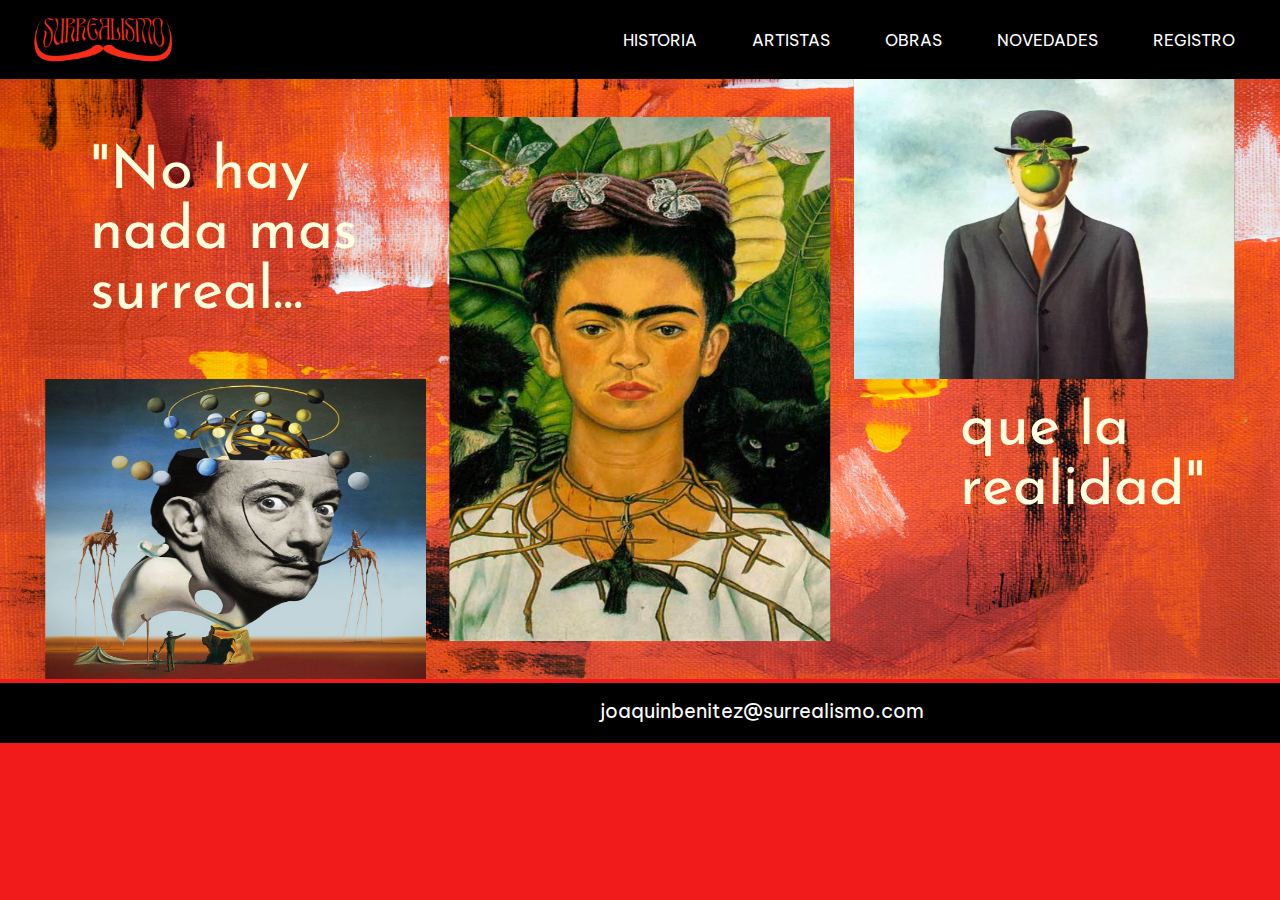
<file: index.html>
<!DOCTYPE html>
<html>
<head>
	<meta name="viewport" content="width=device-width, initial-scale=1.0">
	<meta charset="utf-8">
	<title>Surrealismo</title>
	
	<link rel="stylesheet" type="text/css" href="css/estilo.css">
	
</head>
<body>
	
	<nav>
		<a href="index.html"><img class="logo" src="img/logo.jpg"></a>

<a href="registro.html" class="nav_link" >REGISTRO</a>
<a href="#" class="nav_link" >NOVEDADES</a>
<a href="obras.html" class="nav_link" >OBRAS</a>
<a href="#" class="nav_link">ARTISTAS</a>
<a href="historia.html" class="nav_link"> HISTORIA</a>

</nav>
	



<section>
	<p1>"No hay nada mas surreal...</p1>
    
	<p> que la realidad"</p>
	
	<img  src="img/fond.png" class="fondo">     
     	
</section>
	
    <footer>
		<p>joaquinbenitez@surrealismo.com</p>

	
		</footer>


	</main>

</body>


</html>
</file>
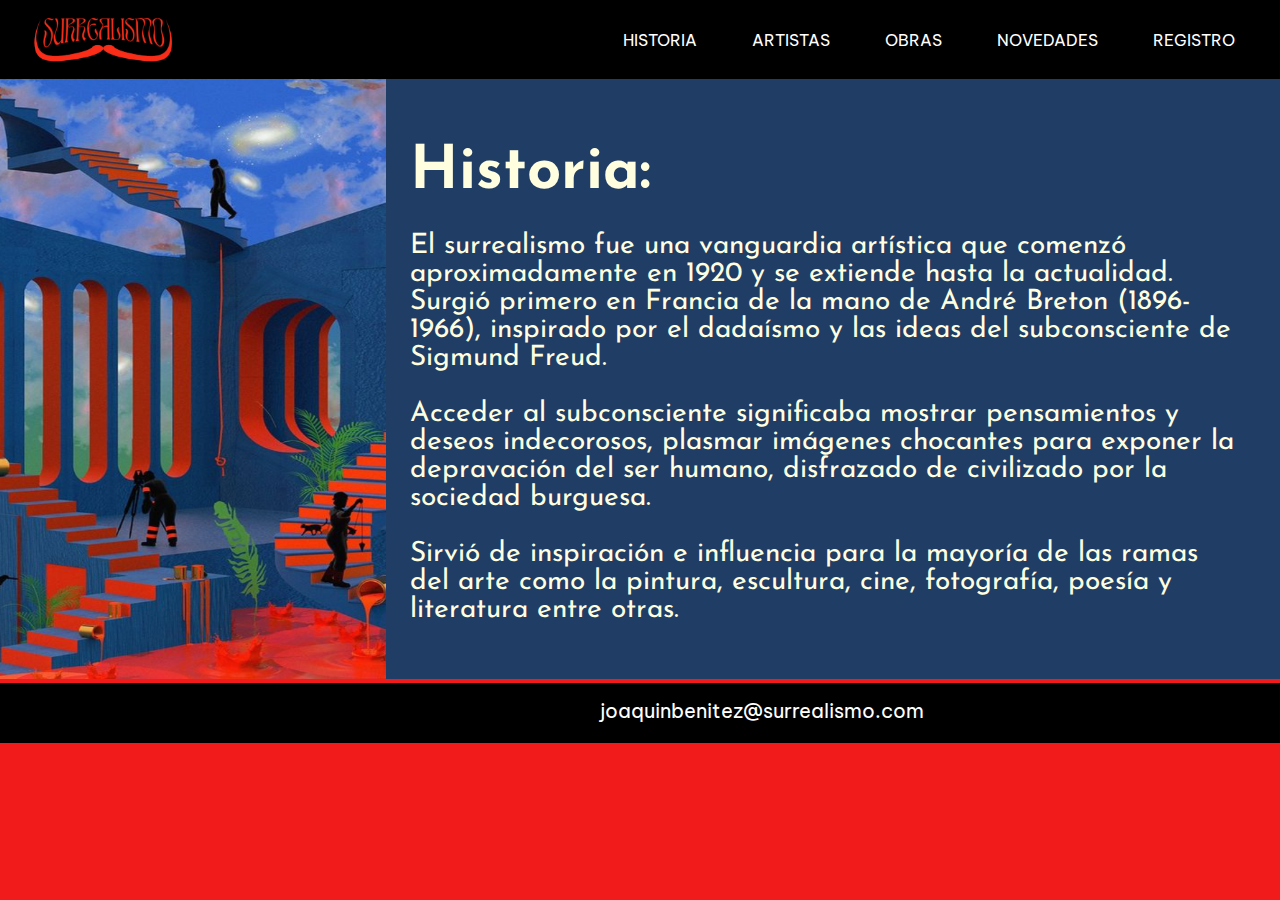
<file: historia.html>
<!DOCTYPE html>
<html>
<head>
	<meta name="viewport" content="width=device-width, initial-scale=1.0">
	<meta charset="utf-8">
	<title>Surrealismo</title>
	
	<link rel="stylesheet" type="text/css" href="css/estilo.css">
	
</head>
<body>
	
	<nav>
<a href="index.html"><img class="logo" src="img/logo.jpg"></a>

<a href="registro.html" class="nav_link" >REGISTRO</a>
<a href="#" class="nav_link" >NOVEDADES</a>
<a href="obras.html" class="nav_link" >OBRAS</a>
<a href="#" class="nav_link">ARTISTAS</a>
<a href="historia.html" class="nav_link"> HISTORIA</a>

</nav>
	



<section>
	 
	<h1>Historia:</h1>
    	
	<p2>El surrealismo fue una vanguardia artística que comenzó aproximadamente en 1920 y se extiende hasta la actualidad. Surgió primero en Francia de la mano de André Breton (1896-1966), inspirado por el dadaísmo y las ideas del subconsciente de Sigmund Freud.<br><br> 

		Acceder al subconsciente significaba mostrar pensamientos y deseos indecorosos, plasmar imágenes chocantes para exponer la depravación del ser humano, disfrazado de civilizado por la sociedad burguesa.<br><br> 
		
		Sirvió de inspiración e influencia para la mayoría de las ramas del arte como la pintura, escultura, cine, fotografía, poesía y literatura entre otras. </p2>
    
	
	<img  src="img/fond2.png" class="fondo">     
     	
</section>
	
    <footer>
		<p>joaquinbenitez@surrealismo.com</p>

	
		</footer>


	</main>

</body>


</html>
</file>
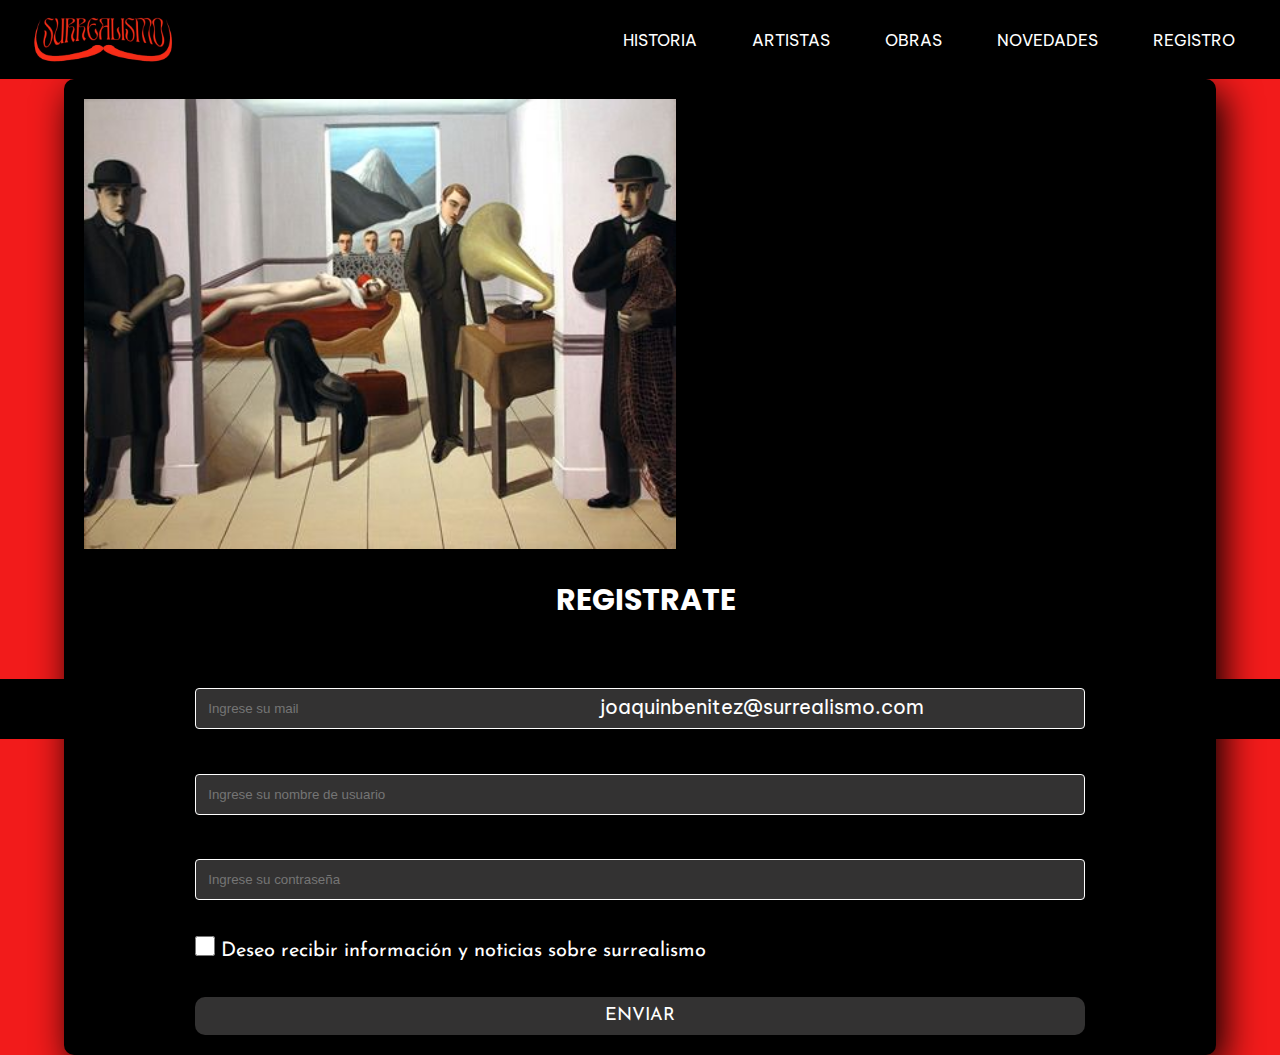
<file: registro.html>
<!DOCTYPE html>
<html>
<head>
	<meta name="viewport" content="width=device-width, initial-scale=1.0">
	<meta charset="utf-8">
	<title>Surrealismo</title>
	
	<link rel="stylesheet" type="text/css" href="css/estilo.css">
	
</head>
<body>
	
	<nav>
<a href="index.html"><img class="logo" src="img/logo.jpg"></a>

<a href="registro.html" class="nav_link" >REGISTRO</a>
<a href="#" class="nav_link" >NOVEDADES</a>
<a href="obras.html" class="nav_link" >OBRAS</a>
<a href="artistas.html" class="nav_link">ARTISTAS</a>
<a href="historia.html" class="nav_link"> HISTORIA</a>

</nav>
	



<section>
    <div class="elform">
		<div class="form_control">
			<div class="form_img">
			<img class="form_sur" src="img/surres.jpg">
		</div>
		<div class="contact-form">
            <br><h6>REGISTRATE</h6>
		<form>
			
		<input class="form_controlt" type="email" placeholder="Ingrese su mail">
		<input class="form_controlt" type="text" placeholder="Ingrese su nombre de usuario">
		<input class="form_controlt" type="password"placeholder="Ingrese su contraseña"><br><br><br>
		<label><input type="checkbox" class="cbox1" value="first_checkbox">      Deseo recibir información y noticias sobre surrealismo</label><br><br><br>
		<input class="boton" type="submit" value="Enviar">
		</form>
	</div>
	</div>
	
</div>

</div>
	
	  
     	
</section>
	
    <footer>
		<p>joaquinbenitez@surrealismo.com</p>

	
		</footer>


	</main>

</body>


</html>
</file>
<file: css/estilo.css>
@import url('https://fonts.googleapis.com/css2?family=Be+Vietnam+Pro:wght@500&display=swap');
@import url('https://fonts.googleapis.com/css2?family=Josefin+Sans:wght@600&display=swap');
@import url('https://fonts.googleapis.com/css2?family=Poppins:wght@700&display=swap');
*{
	margin: 0;
	padding: 0;
  box-sizing: border-box;
}
body{
    background-color: #F21B1B;
}

.logo{
    width: 15%;
    padding: 0px 20px;
    
}

.nav_link{
    display: inline-block;
    background-color: black;
    color: white;
    text-decoration: none;
    padding: 20px 20px;
    margin-right: 15px;
    float: right;
    font-family: 'Be Vietnam Pro', sans-serif;
    
}

nav{
    background-color: black;
    padding: 10px;
    
}

.nav_link:hover{
    background: #F21B1B;

         
}

.fondo{
 width: 100%;
 height: 600px;
}

section p1{
    position: absolute;
    width: 25%;
    margin-top: 5%;
    margin-left: 7%;
    font-size: 60px;
    font-family: 'Josefin Sans', sans-serif;
    color: lightyellow;

}
section p{
    position: absolute;
    width: 20%;    
    margin-left: 75%;
    margin-top: 25%;
    font-size: 60px;
    font-family: 'Josefin Sans', sans-serif;
    color: lightyellow;
    

}

footer{
    width: 100%;
    height: 60px;
    background-color: black;
    color: white;
    font-size: 20px;
    padding: 15px 600px;
    font-family: 'Be Vietnam Pro', sans-serif;

}

h1{
    position: absolute;
    margin-top: 5%;
    margin-left: 32%;
    font-size: 60px;
    font-family: 'Josefin Sans', sans-serif;
    color: lightyellow;

}

section p2{
    position: absolute;
    width: 65%;
    margin-top: 12%;
    margin-left: 32%;
    font-size: 28px;
    font-family: 'Josefin Sans', sans-serif;
    color: lightyellow;

}

.elform{
    width: 100%;
    height: 600px;
    display: grid;
    
  }
  
  .contact-form{
   width: 100%;
    height: auto;
    flex: 50%;
  } 
     
  
  
  .form_control{
    width:90%;
    height: auto;
    margin: auto;
    display: flex;
    flex-wrap: wrap;
    padding: 20px;
    border-radius: 10px;
    background:#000;
    box-shadow: 7px 13px 37px #000;
    
  }
   


  .form_img{
    width: 80%;
    height: 450px;
    display: flex;
    flex: 50%;
    
  }
  .contact-form h6{
    font-size: 30px;
    text-align: center;
    color: #FFF;
    padding: 10px;
    margin-left: 1%;
    margin-bottom: 1%;  
    font-family: 'Poppins', sans-serif;
  }
  .form_controlt{
    width: 80%;
    padding: 12px;
    border-radius: 4px;
    margin-top: 4% ;
    margin-left: 10%;
    border: 1px solid #fff;
    background: #333232;
    
  
  
  }

label{
 
    font-size: 20px;
    color: #FFF;
    font-family: 'Josefin Sans', sans-serif;
    

    
}  
  
input.cbox1{
   
    color: white;
    height: 20px;
    width: 20px;
    margin-left: 10%;    

}    


  

  .form_control p {
    height: 40px;
    color: #fff;
    margin-left: 20%;
    line-height: 40px;
    font-size: 16px;
  }
  
  
  .form_control .boton{
    width:80%;
    border: none;
    border-radius: 10px;
    background: #333232;
    padding: 10px 0;
    color: #FFF;
    margin-left: 10%;
    font-size: 16px;
    text-transform: uppercase;
    cursor: pointer;
    font-size: 18px;
    font-family: 'Josefin Sans', sans-serif;  
  }
</file>
